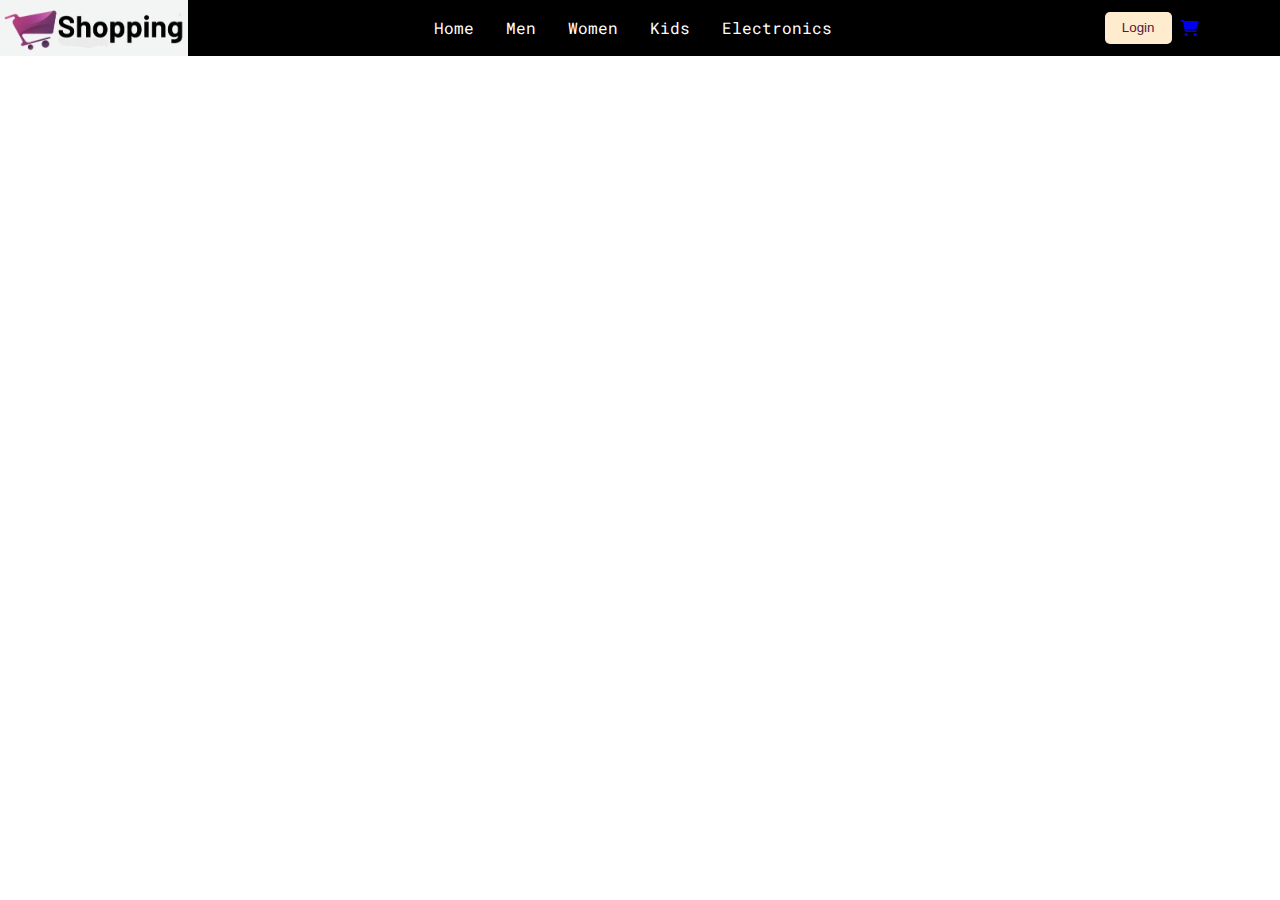
<file: index.html>
<!DOCTYPE html>
<html lang="en">
<head>
    <meta charset="UTF-8">
    <meta name="viewport" content="width=device-width, initial-scale=1.0">
    <title>KartFlip</title>
    <link href="https://fonts.googleapis.com/css2?family=Roboto+Mono:wght@300&display=swap" rel="stylesheet">
    <link href="./logo.png" type="image" rel="shortcut icon">
    <link rel="stylesheet" href="https://cdnjs.cloudflare.com/ajax/libs/font-awesome/6.5.1/css/all.min.css">
    <link rel="stylesheet" href="./style.css">
</head>
<body>
    <nav>
        <div class="left">
           <a href=""> <img src="./MyShopLogo1.png" alt=""></a>
        </div>
        
        <div class="center">
            <ul id="cont">
               <li><a href="#">Home</a></li>
               <li><a href="#menSection">Men</a></li>
               <li><a href="#womenSection">Women</a></li>
               <li><a href="#electronicsSection">Kids</a></li>
               <li><a href="#KidsSection">Electronics</a></li>
            </ul>
        </div>
        <div class="right">
            <a href="./loginform.html" id="login"><button>Login</button></a>
            <a href="#"><i class="fa-sharp fa-solid fa-cart-shopping"></i></a>
        </div>
    </nav>
    <section id="cart">
        
        <h5 id="close">X</h5>
        <h2>Cart-Items</h2>

        <div class="cart-design" id="cart-cont">
        </div>

        <div id="cart-footer">
            <h2 id="total">Total:</h2>
            <button>Make Payment</button>
        </div>

    </section>
    <section class="design">
        <div class="design-cont" id="menSection">
         <!-- <div>
             <img src="./shoplogo.jpeg" alt="">
             <h2>Heading</h2>
             <p>Description</p>
             <h3>Price</h3>
             <button>Add to cart</button>
         </div> -->
        </div>
        <div class="design-cont" id="womenSection">
        </div>
        <div class="design-cont" id="electronicsSection">
     </div>
     <div class="design-cont" id="KidsSection">
     </div>
</section>
    <script src="./App.js"></script>
</body>
</html>
</file>
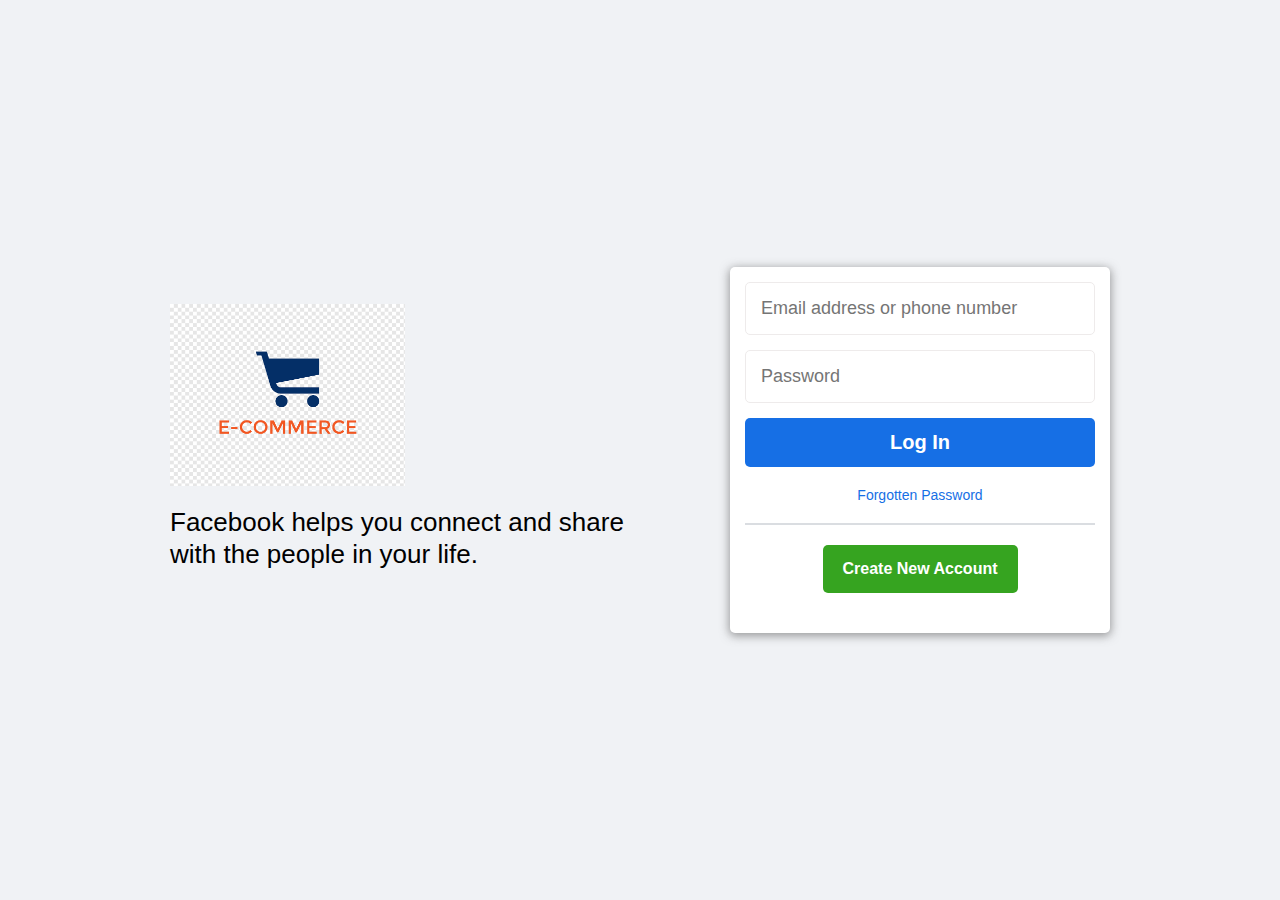
<file: facebook.html>
<!DOCTYPE html>
<html lang="en">
<head>
    <meta charset="UTF-8">
    <meta name="viewport" content="width=device-width, initial-scale=1.0">
    <link rel="stylesheet" href="./facebook.css">
    <title>Your Social Media Site</title>
</head>
<body>
    <div class="box">
        <div class="title-box">
          <img src="./logo.png" alt="Facebook">
          <p>Facebook helps you connect and share with the people in your life.</p>
        </div>
        <div class="form-box">
          <form action="#">
            <input type="text" placeholder="Email address or phone number">
            <input type="password" placeholder="Password">
            <button type="submit">Log In</button>
            <a href="#">Forgotten Password</a>
          </form>
          <hr>
          <div class="create-btn">
            <a href="./facebook_signup.html" target="_self">Create New Account</a> 
          </div>
          <div>
            <a href=""></a>
          </div>
        </div>
      </div>
</body>
</html>
</file>
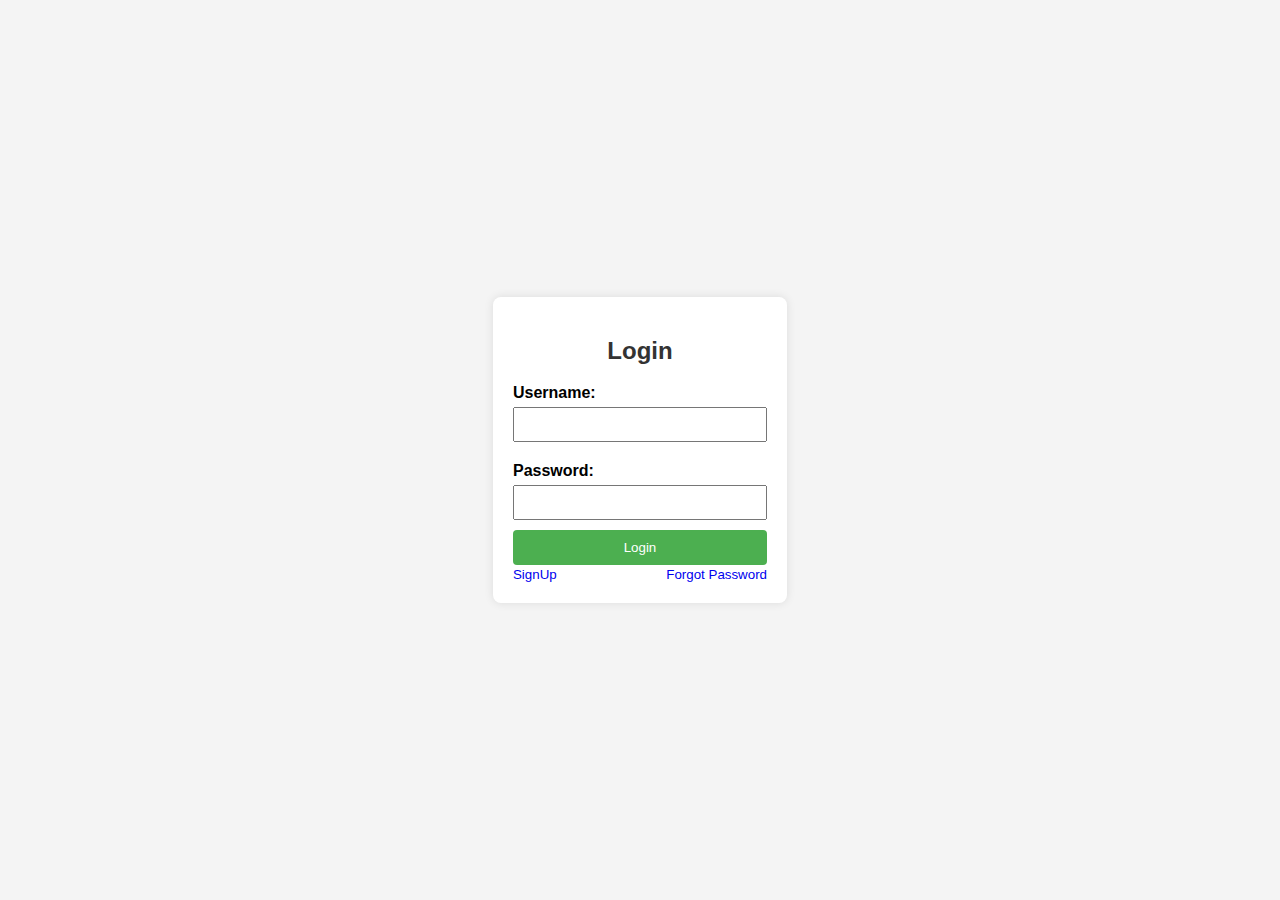
<file: loginform.html>
<!DOCTYPE html>
<html lang="en">
<head>
    <meta charset="UTF-8">
    <meta name="viewport" content="width=device-width, initial-scale=1.0">
    <link rel="stylesheet" href="login.css">
    <title>Login Form</title>
</head>
<body>
    <div class="container">
        <form action="./index.html"  class="login-form">
            <h2>Login</h2>
            <label for="username">Username:</label>
            <input type="text" id="username" name="username" >
            <span></span>

            <label for="password">Password:</label>
            <input type="password" id="password" name="password" >
            <span></span>

            <button type="submit">Login</button>
            <br>
            <span></span>

            <div style="display: flex; align-items: center; justify-content: space-between;">
            <!-- <a href="./facebook.html" style="text-decoration: none;  font-size: smaller;">Login with facebook</a> -->
            
            <a href="./signup.html" style="text-decoration: none;  font-size: smaller;">SignUp</a> <br>
            <a href="#" style="text-decoration: none;  font-size: smaller;">Forgot Password</a>
             </div>
        </form>
    </div>
    <script src="./login.js"></script>
</body>
</html>
</file>
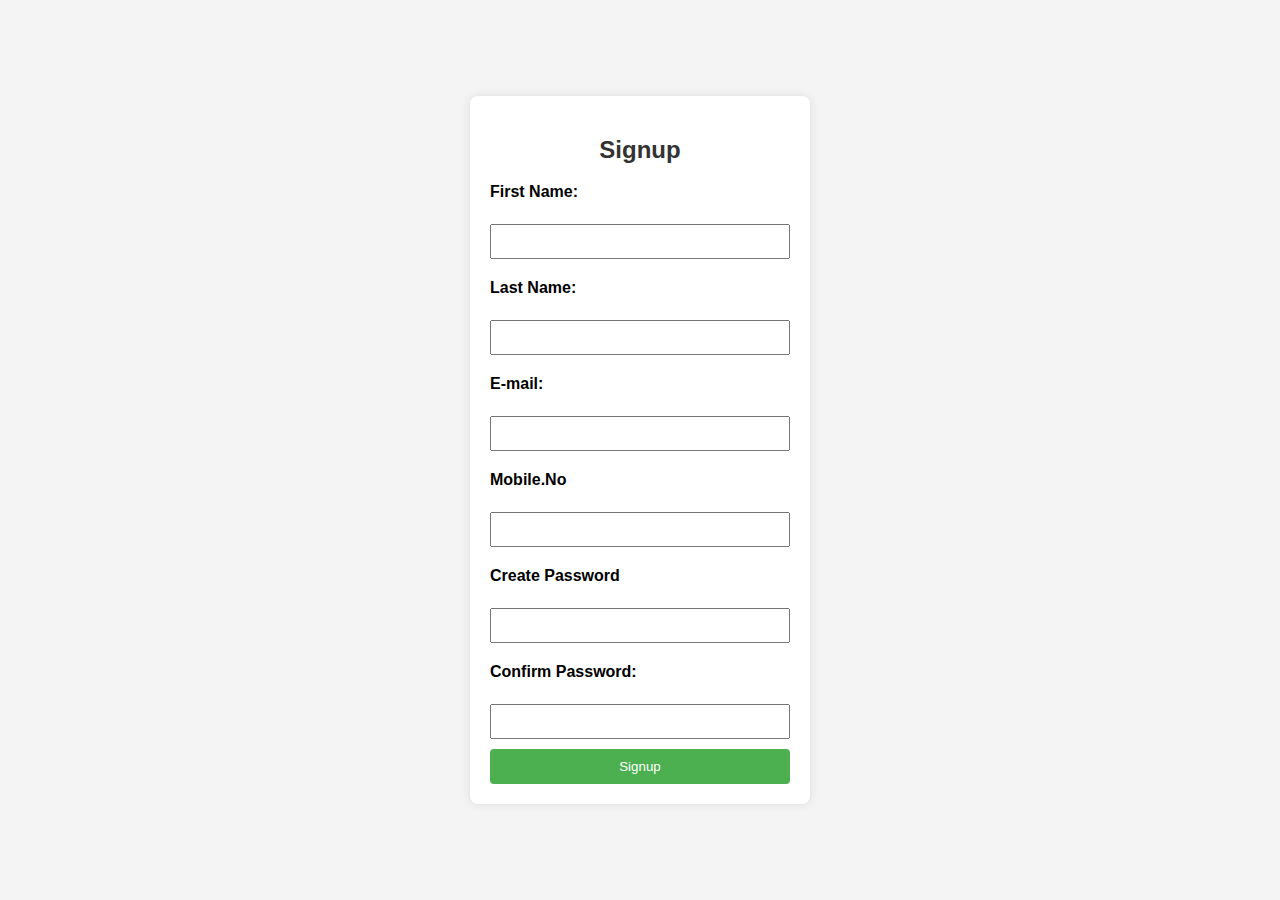
<file: signup.html>
<!DOCTYPE html>
<html lang="en">
<head>
    <meta charset="UTF-8">
    <meta name="viewport" content="width=device-width, initial-scale=1.0">
    <link rel="stylesheet" href="signup.css">
    <title>SignUp Form</title>
</head>
<body>
    <div class="container">
        <form action="./loginform.html"  class="login-form">
            <h2>Signup</h2>
            <div id="fname-cont">
                <label for="fname">First Name:</label><br>
                <input type="text" id="fname"><br>
                <span></span>
             </div>
                <label for="lname">Last Name:</label><br>
                <input type="text" id="lname"><br>
                <span></span>
                <label for="email">E-mail:</label><br>
                <input type="email" id="email"><br>
                <span></span>
                <label for="mobile">Mobile.No</label><br>
                <input type="number" id="mobile"> <br>
                <span></span>
                <label for="">Create Password</label><br>
                <input type="password"><br>
                <span></span>
                <label for="">Confirm Password:</label> <br>
                <input type="password"> <br>
                <span></span>
            <button type="submit">Signup</button>

        </form>
    </div>
    <script src="./signup.js"></script>
</body>
</html>
</file>
<file: style.css>
body{
    margin: 0;
    padding: 0;
    font-family: 'Roboto Mono', monospace;
}
nav{
    display: flex;
    align-items: center;
    justify-content: space-between;
    background-color: black;
    position: sticky;
    top:0;
}
nav>.left>a>img{
    width: 40%;
    margin-bottom: -4px;
}
nav>.center{
    width: 60%;
    display: flex;
    justify-content: center;
    margin-left: -229px;
}
nav > .center > #cont{
    display: flex;
    /* justify-content: space-between; */
    list-style: none;
    margin: 0;
    padding: 0;
}
nav> .center > #cont >li>a{
    text-decoration: none;
    color: white;
    padding: 1rem;
    display: block;
}
nav>.right{
    width: 20%;
    display: flex;
    justify-content: center;
    align-items: center;
    gap: 2rem;
}
nav>.right>a>button{
    width: 150%;
    height: 2rem;
    background-color: blanchedalmond;
    border: none;
    border-radius: 5px;
    color:rgb(82, 24, 70);
}
.design-cont>div{
    background-color: rgb(127, 221, 255);
    /* width: 25%; */
    border-radius: 5px;
    display: flex;
    flex-direction: column;
    justify-content: space-between;
}
.design-cont>div>img{
    width: 100%;
    height: 20rem;
}
.design-cont>div>h2{
    font-size: 1rem;
    text-align: center;
    text-transform: capitalize;
}
.design-cont>div>h2{
    text-align: center;
}
.design-cont>div>button{
    width: 100%;
    height: 3rem;
    background-color: greenyellow;
    border: none;
    color: white;
    border-radius: 5px;
}
.design-cont{
    display: grid;
    grid-template-columns: repeat(3,30%);
    justify-content: space-between;
    gap: 2rem;
}

#cart{
    background-color: rgb(117, 103, 79);
    width: 25%;
    position: fixed;
    right: -100%;
    top: 0;
    height: 100vh;
    transition: 1s;
    overflow-y: scroll ;
}
#cart> h5{
    text-align:right;
    font-size: 1.5rem;
    margin: 0;
    padding-right: 1rem;
}
#cart>h2{
    text-align: center;
}
.cart-item{
    display: grid;
    grid-template-columns: 15% 40% 15% 10%;
    justify-content: space-between;
    align-items: center;
    color:whitesmoke
    
}
.cart-item>div>img{
    width: 100%
}
.cart-item>div>input{
    width: 30%;
}
.cart-item>div>.fa-trash{
    text-align: right;
    color: red;
    padding-left: 1rem;
}

#cart-footer>button{
    width: 80%;
    margin: auto;
    display: block;
    height: 3rem;
    background-color: greenyellow;
    border: none;
    color: white;
    border-radius: 5px;
}

#cart-footer>h2{
    color: white;
    text-align: center;
}
</file>
<file: facebook.css>
body {
    padding: 0;
    margin: 0;
    background: #f0f2f5;
    font-family: Arial, sans-serif;
}
.box {
    display: flex;
    justify-content: center;
    align-items: center;
    width: 100%;
    height: 100vh;
}
.title-box {
    width: 500px;
}
.title-box img {
    width: 235px;
    margin-bottom: -10px;
}
.title-box p {
    color: #000;
    font-size: 26px;
    font-weight: normal;
    line-height: 32px;
}
.form-box {
    width: 350px;
    padding: 15px;
    text-align: center;
    border-radius: 5px;
    background: #fff;
    margin-left: 60px;
    box-shadow: 0px 2px 10px 1px rgba(71, 71, 71, 0.52);
}
.form-box input {
    width: 100%;
    margin-bottom: 15px;
    padding: 15px;
    font-size: 18px;
    box-sizing: border-box;
    border: 1px solid #eeebeb;
    border-radius: 5px;
    outline: none;
}
.form-box input:focus {
    box-shadow: 0px 0px 1px 1px rgb(22, 111, 229);
}
.form-box button {
    width: 100%;
    margin-bottom: 15px;
    color: #fff;
    font-size: 20px;
    font-weight: 600;
    border-radius: 5px;
    border: none;
    padding: 13px 0;
    cursor: pointer;
    background: #166fe5;
}
.form-box button:hover {
    background: #1877f2;
}
.form-box a {
    color: #166fe5;
    font-size: 14px;
    text-decoration: none;
    margin-top: 5px;
    margin-bottom: 20px;
    display: block;
}
.form-box a:hover {
    text-decoration: underline;
}
.form-box hr {
    border: 1px solid #dadde1;
    margin-bottom: 15px;
}
.form-box .create-btn a {
    color: #fff;
    font-size: 16px;
    text-decoration: none;
    padding: 15px 20px;
    border-radius: 5px;
    background: #36a420;
    font-weight: 600;
    display: inline-block;
    align-items: center;
    justify-content: center;
    margin-bottom: 5px;
}
.form-box .create-btn a:hover {
    background: #42b72a;
}
</file>
<file: login.css>
body {
    font-family: Arial, sans-serif;
    background-color: #f4f4f4;
    margin: 0;
    display: flex;
    align-items: center;
    justify-content: center;
    height: 100vh;
}

.container {
    background-color: #fff;
    padding: 20px;
    border-radius: 8px;
    box-shadow: 0 0 10px rgba(0, 0, 0, 0.1);
}

.login-form {
    max-width: 300px;
    margin: 0 auto;
}

h2 {
    text-align: center;
    color: #333;
}

label {
    display: block;
    margin-top: 10px;
    font-weight: bold;
}

input {
    width: 100%;
    padding: 8px;
    margin-top: 5px;
    margin-bottom: 10px;
    box-sizing: border-box;
}

button {
    background-color: #4caf50;
    color: #fff;
    padding: 10px;
    border: none;
    border-radius: 4px;
    cursor: pointer;
    width: 100%;
}

button:hover {
    background-color: #45a049;
}
span{
    color: red;
}
</file>
<file: signup.css>
body {
    font-family: Arial, sans-serif;
    background-color: #f4f4f4;
    margin: 0;
    display: flex;
    align-items: center;
    justify-content: center;
    height: 100vh;
}

.container {
    background-color: #fff;
    padding: 20px;
    border-radius: 8px;
    box-shadow: 0 0 10px rgba(0, 0, 0, 0.1);
    
}

.login-form {
    width: 300px;
    margin: 0 auto;
}

h2 {
    text-align: center;
    color: #333;
}

label {
    display: block;
    margin-top: 10px;
    font-weight: bold;
}

input {
    width: 100%;
    padding: 8px;
    margin-top: 5px;
    margin-bottom: 10px;
    box-sizing: border-box;
}

button {
    background-color: #4caf50;
    color: #fff;
    padding: 10px;
    border: none;
    border-radius: 4px;
    cursor: pointer;
    width: 100%;
}

button:hover {
    background-color: #45a049;
}
span{
    color: red;
}
</file>
